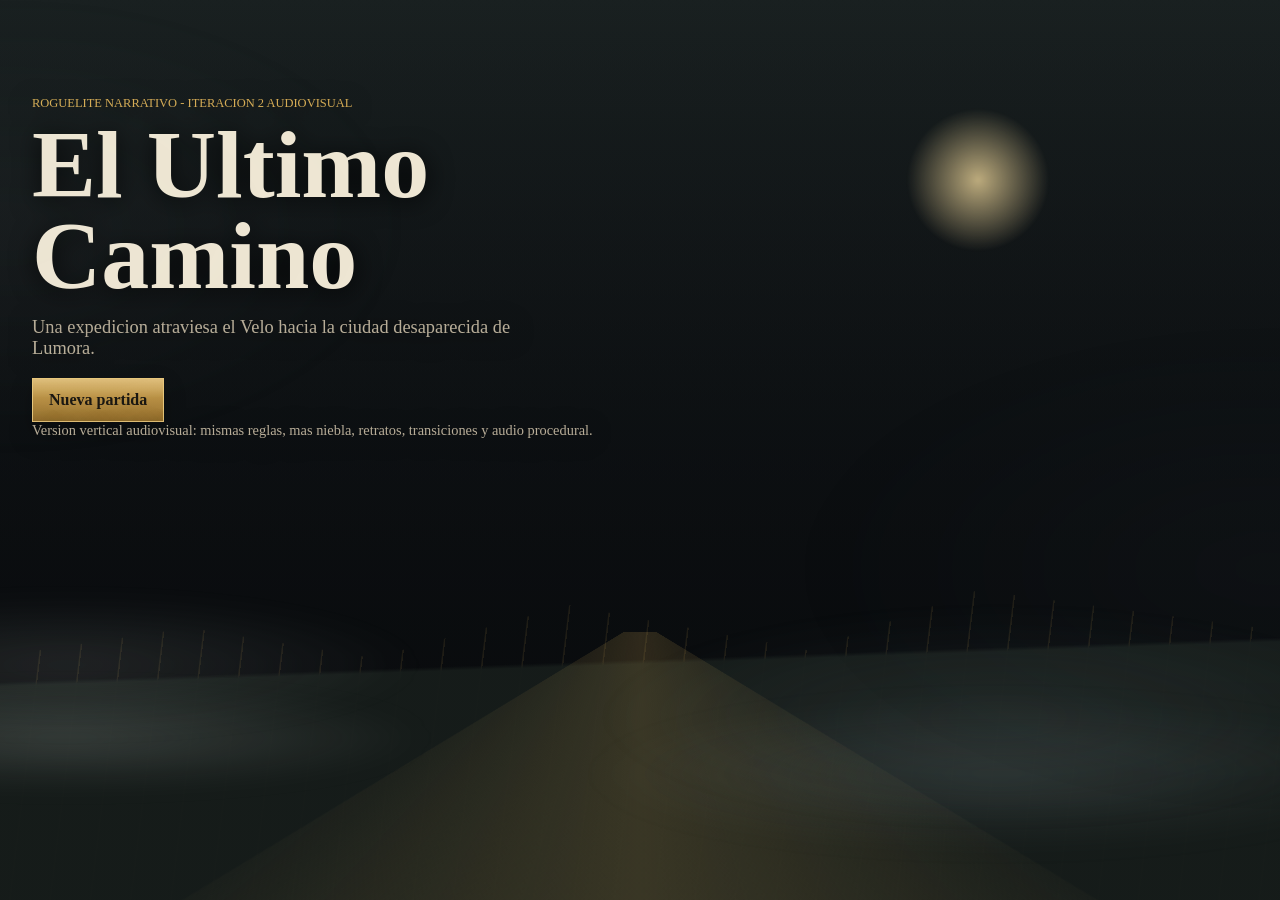
<file: index.html>
<!doctype html>
<html lang="es">
<head>
  <meta charset="utf-8">
  <meta name="viewport" content="width=device-width, initial-scale=1">
  <title>El Ultimo Camino</title>
  <link rel="stylesheet" href="styles.css">
</head>
<body>
  <noscript>El Ultimo Camino necesita JavaScript para jugarse.</noscript>
  <main id="app" class="app" aria-live="polite"></main>

  <script src="data.js"></script>
  <script src="audio.js"></script>
  <script src="game.js"></script>
</body>
</html>
</file>
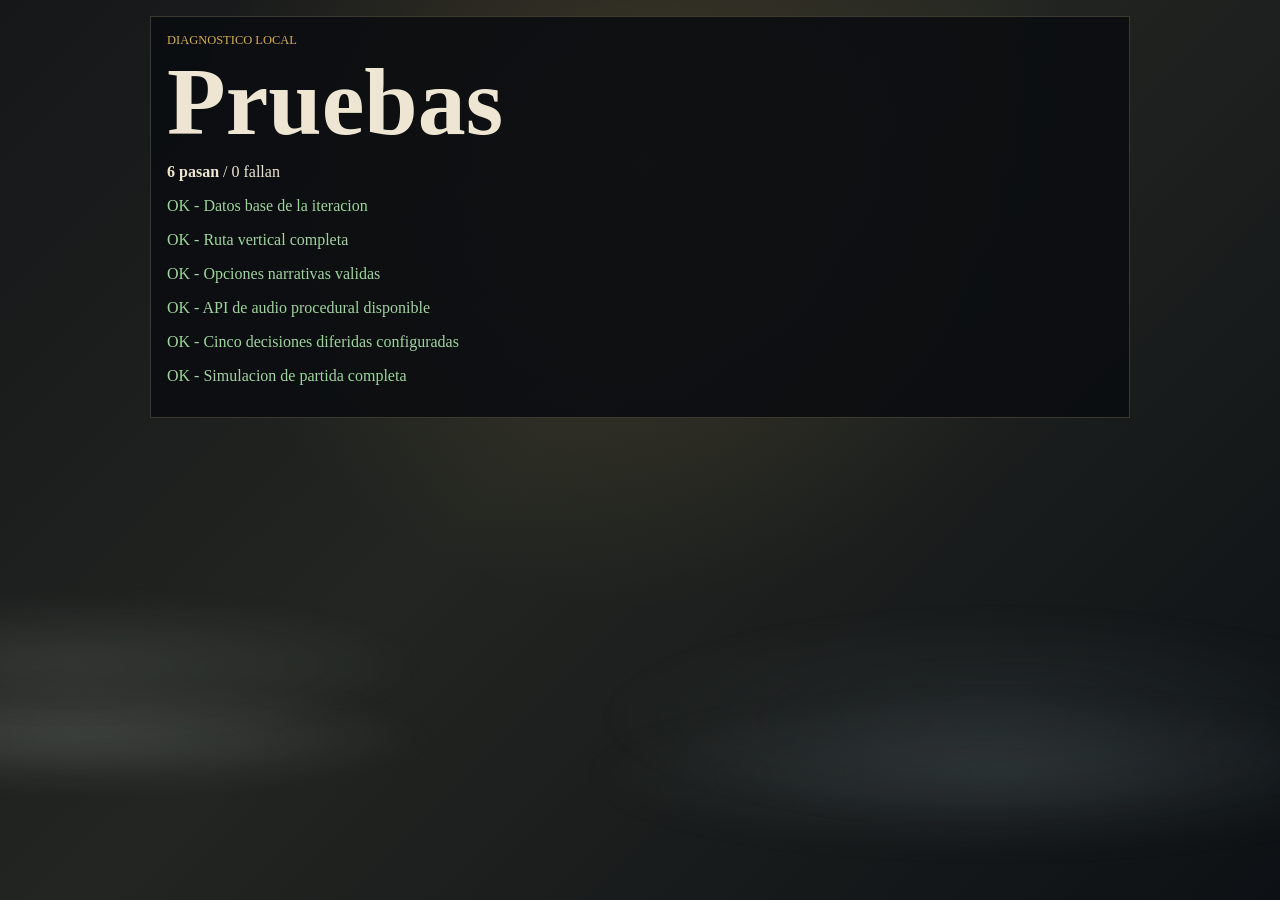
<file: tests.html>
<!doctype html>
<html lang="es">
<head>
  <meta charset="utf-8">
  <meta name="viewport" content="width=device-width, initial-scale=1">
  <title>Pruebas - El Ultimo Camino</title>
  <link rel="stylesheet" href="styles.css">
  <style>
    body {
      padding: 1rem;
    }

    .test-shell {
      max-width: 980px;
      margin: 0 auto;
      border: 1px solid var(--line);
      background: rgba(11, 13, 16, 0.9);
      padding: 1rem;
    }

    .test-pass {
      color: #9fd49f;
    }

    .test-fail {
      color: #f09a8d;
    }

    #app {
      position: absolute;
      left: -9999px;
      top: 0;
      width: 1280px;
      min-height: 720px;
    }
  </style>
</head>
<body>
  <section class="test-shell">
    <p class="eyebrow">Diagnostico local</p>
    <h1>Pruebas</h1>
    <div id="test-output">Preparando pruebas...</div>
  </section>
  <main id="app" aria-hidden="true"></main>

  <script>
    localStorage.removeItem("elUltimoCamino.iteracion1");
  </script>
  <script src="data.js"></script>
  <script src="audio.js"></script>
  <script src="game.js"></script>
  <script src="tests.js"></script>
</body>
</html>
</file>
<file: styles.css>
:root {
  --ink: #eee6d3;
  --muted: #b8ad98;
  --paper: rgba(31, 30, 28, 0.86);
  --panel: rgba(17, 19, 23, 0.9);
  --line: rgba(231, 207, 151, 0.22);
  --gold: #d6ac55;
  --red: #9e3a3a;
  --green: #75a878;
  --blue: #557e94;
  --shadow: #07080a;
  color-scheme: dark;
  font-family: Georgia, "Times New Roman", serif;
}

* {
  box-sizing: border-box;
}

body {
  margin: 0;
  min-height: 100vh;
  color: var(--ink);
  background:
    radial-gradient(circle at 50% 18%, rgba(214, 172, 85, 0.16), transparent 28rem),
    linear-gradient(135deg, #151719, #222521 45%, #0d1115);
}

button {
  font: inherit;
}

.app {
  min-height: 100vh;
}

.title-screen {
  min-height: 100vh;
  display: grid;
  place-items: center;
  padding: 2rem;
  background:
    linear-gradient(rgba(8, 10, 12, 0.28), rgba(8, 10, 12, 0.78)),
    repeating-linear-gradient(105deg, rgba(255,255,255,0.035) 0 1px, transparent 1px 18px);
}

.title-frame {
  width: min(760px, 100%);
  border: 1px solid var(--line);
  background: rgba(11, 13, 16, 0.82);
  padding: clamp(1.5rem, 5vw, 4rem);
  box-shadow: 0 24px 80px rgba(0, 0, 0, 0.5);
}

.eyebrow,
.section-heading p {
  margin: 0 0 0.5rem;
  color: var(--gold);
  text-transform: uppercase;
  letter-spacing: 0;
  font-size: 0.78rem;
}

h1,
h2,
h3,
p {
  margin-top: 0;
}

h1 {
  font-size: clamp(3rem, 10vw, 6rem);
  line-height: 0.95;
  margin-bottom: 1rem;
}

h2 {
  font-size: clamp(1.8rem, 4vw, 3rem);
  line-height: 1.05;
  margin-bottom: 1rem;
}

h3 {
  font-size: 1.25rem;
  margin-bottom: 0.25rem;
}

.subtitle {
  max-width: 52ch;
  color: var(--muted);
  font-size: 1.15rem;
}

.small,
small {
  color: var(--muted);
  font-size: 0.9rem;
}

.button,
.icon-button {
  border: 1px solid var(--line);
  color: var(--ink);
  background: rgba(238, 230, 211, 0.06);
  min-height: 44px;
  padding: 0.75rem 1rem;
  cursor: pointer;
  transition: transform 160ms ease, border-color 160ms ease, background 160ms ease;
}

.button:hover,
.icon-button:hover,
.button:focus-visible,
.icon-button:focus-visible {
  transform: translateY(-1px);
  border-color: var(--gold);
  background: rgba(214, 172, 85, 0.12);
  outline: none;
}

.button.primary {
  background: linear-gradient(180deg, #d6ac55, #956f2f);
  color: #191611;
  border-color: #e8c77b;
  font-weight: 700;
}

.button:disabled {
  opacity: 0.45;
  cursor: not-allowed;
  transform: none;
}

.title-actions,
.choice-list,
.topbar-actions {
  display: flex;
  gap: 0.75rem;
  flex-wrap: wrap;
}

.shell {
  min-height: 100vh;
  padding: 1rem;
}

.topbar {
  display: flex;
  justify-content: space-between;
  gap: 1rem;
  align-items: center;
  border: 1px solid var(--line);
  background: rgba(11, 13, 16, 0.78);
  padding: 0.9rem 1rem;
  margin-bottom: 1rem;
}

.topbar strong,
.topbar span {
  display: block;
}

.topbar span {
  color: var(--muted);
  font-size: 0.88rem;
}

.layout {
  display: grid;
  grid-template-columns: minmax(240px, 320px) 1fr;
  gap: 1rem;
}

.sidebar,
.panel {
  border: 1px solid var(--line);
  background: var(--panel);
  min-height: 20rem;
}

.sidebar {
  padding: 1rem;
}

.panel {
  padding: clamp(1rem, 3vw, 2rem);
}

.side-section + .side-section {
  border-top: 1px solid var(--line);
  margin-top: 1rem;
  padding-top: 1rem;
}

.side-section h2 {
  font-size: 1rem;
  margin-bottom: 0.75rem;
}

.mini-member {
  margin-bottom: 0.85rem;
}

.bar {
  height: 10px;
  border: 1px solid rgba(238, 230, 211, 0.16);
  background: rgba(0, 0, 0, 0.35);
  margin: 0.35rem 0;
}

.bar span {
  display: block;
  height: 100%;
  background: linear-gradient(90deg, var(--red), #d78a64);
}

.bar.enemy span {
  background: linear-gradient(90deg, var(--blue), #b4cad1);
}

.resource-grid {
  display: grid;
  grid-template-columns: 1fr 1fr;
  gap: 0.5rem;
}

.resource-grid span {
  border: 1px solid rgba(238, 230, 211, 0.12);
  padding: 0.5rem;
  background: rgba(255, 255, 255, 0.035);
}

.resource-grid strong {
  display: block;
  color: var(--muted);
  font-size: 0.78rem;
}

.inventory {
  margin: 0;
  padding-left: 1.2rem;
  color: var(--muted);
}

.selection-grid {
  display: grid;
  grid-template-columns: repeat(3, minmax(0, 1fr));
  gap: 1rem;
  margin-bottom: 1rem;
}

.character-card,
.story-card,
.combat-card,
.notice,
.chronicle {
  border: 1px solid var(--line);
  background: var(--paper);
  padding: 1rem;
}

.character-card p {
  color: var(--muted);
}

.portrait {
  width: 96px;
  height: 96px;
  display: block;
  margin-bottom: 0.75rem;
  border: 1px solid rgba(255, 255, 255, 0.12);
}

.tag {
  display: inline-block;
  color: var(--gold);
  margin-bottom: 0.75rem;
}

.notice {
  margin: 1rem 0;
  color: var(--muted);
}

.map {
  display: grid;
  grid-template-columns: repeat(auto-fit, minmax(170px, 1fr));
  gap: 0.8rem;
  margin-bottom: 1rem;
}

.map-node {
  position: relative;
  min-height: 96px;
  border: 1px solid rgba(238, 230, 211, 0.16);
  background: rgba(255, 255, 255, 0.04);
  padding: 0.8rem;
}

.map-node.done {
  border-color: rgba(117, 168, 120, 0.55);
}

.map-node.current {
  border-color: var(--gold);
  box-shadow: inset 0 0 0 1px rgba(214, 172, 85, 0.35);
}

.node-number {
  display: block;
  color: var(--gold);
  margin-bottom: 0.5rem;
}

.node-label {
  color: var(--ink);
}

.route-choice {
  display: grid;
  gap: 0.45rem;
  border: 1px solid rgba(238, 230, 211, 0.12);
  background: rgba(0, 0, 0, 0.18);
  padding: 0.65rem;
  margin-top: 0.55rem;
}

.route-choice small {
  line-height: 1.35;
}

.route-choice .button {
  width: 100%;
  min-height: 38px;
  padding: 0.45rem 0.6rem;
}

.story-card p,
.combat-card p {
  max-width: 74ch;
  color: #d8cfbd;
  line-height: 1.6;
}

.intent {
  color: var(--gold);
}

.enemy-box {
  display: flex;
  gap: 1rem;
  align-items: center;
  margin: 1rem 0;
}

.enemy-sigil {
  width: 86px;
  height: 86px;
  border: 1px solid rgba(180, 202, 209, 0.28);
  background:
    radial-gradient(circle at 50% 48%, rgba(180,202,209,0.55), transparent 0.55rem),
    conic-gradient(from 45deg, transparent, rgba(85,126,148,0.8), transparent, rgba(158,58,58,0.6), transparent);
}

.enemy-info {
  flex: 1;
}

.turn-box,
.combat-log {
  border: 1px solid rgba(238, 230, 211, 0.12);
  padding: 0.75rem;
  margin: 0.75rem 0;
  background: rgba(0, 0, 0, 0.22);
}

.combat-log p {
  margin-bottom: 0.3rem;
}

.campfire {
  position: relative;
  width: 90px;
  height: 90px;
  margin: 1rem 0;
  display: grid;
  place-items: end center;
}

.campfire::before {
  content: "";
  position: absolute;
  bottom: 8px;
  width: 84px;
  height: 18px;
  background: #4d3327;
  transform: rotate(-8deg);
}

.campfire span {
  position: absolute;
  bottom: 20px;
  width: 28px;
  height: 58px;
  background: linear-gradient(#f6d36a, #a9422d 70%, transparent);
  border-radius: 50% 50% 45% 45%;
  transform-origin: bottom;
  animation: flame 980ms ease-in-out infinite alternate;
}

.campfire span:nth-child(2) {
  width: 22px;
  height: 48px;
  animation-delay: 180ms;
  transform: translateX(-14px) rotate(-9deg);
}

.campfire span:nth-child(3) {
  width: 20px;
  height: 44px;
  animation-delay: 310ms;
  transform: translateX(14px) rotate(8deg);
}

@keyframes flame {
  from { opacity: 0.78; transform: scaleY(0.9) rotate(-3deg); }
  to { opacity: 1; transform: scaleY(1.08) rotate(4deg); }
}

body {
  overflow-x: hidden;
}

.app {
  position: relative;
}

.app::before,
.app::after {
  content: "";
  position: fixed;
  inset: -20%;
  pointer-events: none;
  z-index: 0;
  background:
    radial-gradient(ellipse at 20% 35%, rgba(210, 222, 216, 0.08), transparent 24rem),
    radial-gradient(ellipse at 80% 58%, rgba(112, 129, 139, 0.09), transparent 28rem);
  filter: blur(18px);
  animation: mistDrift 26s ease-in-out infinite alternate;
}

.app::after {
  opacity: 0.48;
  animation-duration: 38s;
  animation-direction: alternate-reverse;
  transform: scale(1.18);
}

.title-screen {
  position: relative;
  isolation: isolate;
  align-items: center;
  place-items: initial;
  overflow: hidden;
  background:
    linear-gradient(rgba(8, 10, 12, 0.18), rgba(8, 10, 12, 0.86)),
    linear-gradient(180deg, #1d2525 0%, #101417 54%, #090a0c 100%);
}

.title-screen::before {
  content: "";
  position: absolute;
  inset: auto -5% 0;
  height: 42vh;
  background:
    linear-gradient(178deg, transparent 0 38%, rgba(22, 28, 26, 0.96) 39% 100%),
    repeating-linear-gradient(97deg, transparent 0 38px, rgba(214, 172, 85, 0.1) 39px 40px);
  clip-path: polygon(0 38%, 18% 28%, 31% 36%, 45% 22%, 62% 34%, 74% 18%, 100% 31%, 100% 100%, 0 100%);
  z-index: -2;
}

.title-frame {
  width: min(820px, 100%);
  border: 0;
  background: transparent;
  box-shadow: none;
  padding: clamp(1.2rem, 5vw, 4rem) 0;
  text-shadow: 0 3px 26px rgba(0, 0, 0, 0.88);
  animation: titleRise 680ms ease-out both;
}

.title-moon {
  position: absolute;
  top: 12%;
  right: 18%;
  width: 9rem;
  aspect-ratio: 1;
  border-radius: 50%;
  background: radial-gradient(circle, rgba(245, 220, 158, 0.75), rgba(245, 220, 158, 0.08) 62%, transparent 70%);
  filter: blur(1px);
  z-index: -3;
}

.title-road {
  position: absolute;
  left: 50%;
  bottom: -3vh;
  width: 32vw;
  min-width: 220px;
  height: 52vh;
  transform: translateX(-50%) perspective(260px) rotateX(62deg);
  background: linear-gradient(90deg, transparent, rgba(214, 172, 85, 0.18), transparent);
  clip-path: polygon(43% 0, 57% 0, 100% 100%, 0 100%);
  z-index: -1;
}

.title-fog,
.fog-layer {
  position: fixed;
  pointer-events: none;
  z-index: 0;
  inset: auto -20% 0;
  height: 40vh;
  background:
    radial-gradient(ellipse at 18% 55%, rgba(213, 223, 216, 0.18), transparent 23rem),
    radial-gradient(ellipse at 70% 65%, rgba(170, 189, 194, 0.13), transparent 26rem);
  filter: blur(14px);
  animation: fogSlide 32s linear infinite alternate;
}

.title-fog-b,
.fog-b {
  opacity: 0.68;
  height: 58vh;
  animation-duration: 48s;
  animation-direction: alternate-reverse;
}

h1 {
  letter-spacing: 0;
  max-width: 11ch;
}

.button,
.icon-button {
  box-shadow: 0 8px 22px rgba(0, 0, 0, 0.24);
}

.button.primary {
  background:
    linear-gradient(180deg, rgba(255,255,255,0.22), transparent 45%),
    linear-gradient(180deg, #d6ac55, #956f2f);
}

.shell {
  position: relative;
  z-index: 1;
}

.topbar,
.sidebar,
.panel {
  backdrop-filter: blur(10px);
}

.panel {
  animation: panelIn 260ms ease-out both;
}

.character-card,
.story-card,
.combat-card,
.notice,
.chronicle {
  box-shadow: 0 18px 54px rgba(0, 0, 0, 0.24);
}

.character-card {
  overflow: hidden;
  position: relative;
}

.character-card::after {
  content: "";
  position: absolute;
  inset: 0;
  border-top: 1px solid rgba(246, 211, 106, 0.28);
  pointer-events: none;
}

.portrait {
  width: 108px;
  height: 108px;
  border-radius: 8px;
  box-shadow: inset 0 0 24px rgba(0, 0, 0, 0.5), 0 10px 28px rgba(0, 0, 0, 0.28);
}

.map-node {
  overflow: hidden;
  background:
    linear-gradient(145deg, rgba(255,255,255,0.055), rgba(255,255,255,0.018)),
    rgba(255, 255, 255, 0.04);
  animation: nodeWake 420ms ease-out both;
}

.map-node::before {
  content: "";
  position: absolute;
  inset: auto 0 0;
  height: 3px;
  background: rgba(214, 172, 85, 0.16);
}

.map-node.done {
  background:
    linear-gradient(145deg, rgba(117, 168, 120, 0.12), rgba(255,255,255,0.018)),
    rgba(255, 255, 255, 0.04);
}

.map-node.current {
  box-shadow: inset 0 0 0 1px rgba(214, 172, 85, 0.35), 0 0 34px rgba(214, 172, 85, 0.1);
  animation: nodePulse 1.9s ease-in-out infinite;
}

.reveal-card {
  animation: cardReveal 320ms ease-out both;
}

.enemy-sigil {
  position: relative;
  overflow: hidden;
  animation: sigilTurn 5s linear infinite;
}

.enemy-sigil span {
  position: absolute;
  inset: 18%;
  border: 1px solid rgba(238, 230, 211, 0.28);
  transform: rotate(45deg);
}

.enemy-ciervo_ceniza {
  background:
    radial-gradient(circle at 50% 42%, rgba(230, 230, 214, 0.58), transparent 0.45rem),
    conic-gradient(from 15deg, rgba(214,172,85,0.28), rgba(155,155,143,0.72), transparent, rgba(158,58,58,0.4), rgba(214,172,85,0.28));
}

.enemy-recolector_nombres,
.enemy-campanero_hundido {
  background:
    radial-gradient(circle at 50% 48%, rgba(214, 172, 85, 0.58), transparent 0.55rem),
    conic-gradient(from 90deg, rgba(214,172,85,0.2), rgba(85,126,148,0.82), rgba(20,20,25,0.1), rgba(158,58,58,0.72), rgba(214,172,85,0.2));
}

.fx-player-hit .enemy-box {
  animation: enemyImpact 260ms ease-out both;
}

.fx-enemy-hit {
  animation: screenHit 260ms ease-out both;
}

.fx-heal .mini-member,
.fx-heal .story-card {
  animation: softGlow 620ms ease-out both;
}

.fx-guard .turn-box {
  animation: guardGlow 520ms ease-out both;
}

.fx-choice .story-card,
.fx-transition {
  animation: veilPass 520ms ease-out both;
}

@keyframes mistDrift {
  from { transform: translate3d(-3%, 1%, 0) scale(1); }
  to { transform: translate3d(4%, -2%, 0) scale(1.04); }
}

@keyframes fogSlide {
  from { transform: translateX(-7%); }
  to { transform: translateX(8%); }
}

@keyframes titleRise {
  from { opacity: 0; transform: translateY(18px); }
  to { opacity: 1; transform: translateY(0); }
}

@keyframes panelIn {
  from { opacity: 0; transform: translateY(8px); }
  to { opacity: 1; transform: translateY(0); }
}

@keyframes cardReveal {
  from { opacity: 0; transform: translateY(10px) scale(0.99); }
  to { opacity: 1; transform: translateY(0) scale(1); }
}

@keyframes nodeWake {
  from { opacity: 0; transform: translateY(8px); }
  to { opacity: 1; transform: translateY(0); }
}

@keyframes nodePulse {
  0%, 100% { transform: translateY(0); }
  50% { transform: translateY(-2px); }
}

@keyframes sigilTurn {
  from { transform: rotate(0deg); }
  to { transform: rotate(360deg); }
}

@keyframes enemyImpact {
  0% { transform: translateX(0); filter: brightness(1); }
  35% { transform: translateX(8px); filter: brightness(1.6); }
  100% { transform: translateX(0); filter: brightness(1); }
}

@keyframes screenHit {
  0% { box-shadow: inset 0 0 0 rgba(158,58,58,0); }
  45% { box-shadow: inset 0 0 80px rgba(158,58,58,0.34); }
  100% { box-shadow: inset 0 0 0 rgba(158,58,58,0); }
}

@keyframes softGlow {
  0% { filter: brightness(1); }
  45% { filter: brightness(1.35) saturate(1.12); }
  100% { filter: brightness(1); }
}

@keyframes guardGlow {
  0% { border-color: var(--line); }
  45% { border-color: rgba(180, 202, 209, 0.88); box-shadow: 0 0 22px rgba(85, 126, 148, 0.32); }
  100% { border-color: rgba(238, 230, 211, 0.12); }
}

@keyframes veilPass {
  0% { filter: blur(2px); opacity: 0.7; }
  100% { filter: blur(0); opacity: 1; }
}

@media (prefers-reduced-motion: reduce) {
  *,
  *::before,
  *::after {
    animation-duration: 1ms !important;
    transition-duration: 1ms !important;
  }
}

@media (max-width: 820px) {
  .layout {
    grid-template-columns: 1fr;
  }

  .selection-grid,
  .map {
    grid-template-columns: 1fr;
  }

  .topbar {
    align-items: flex-start;
    flex-direction: column;
  }
}
</file>
